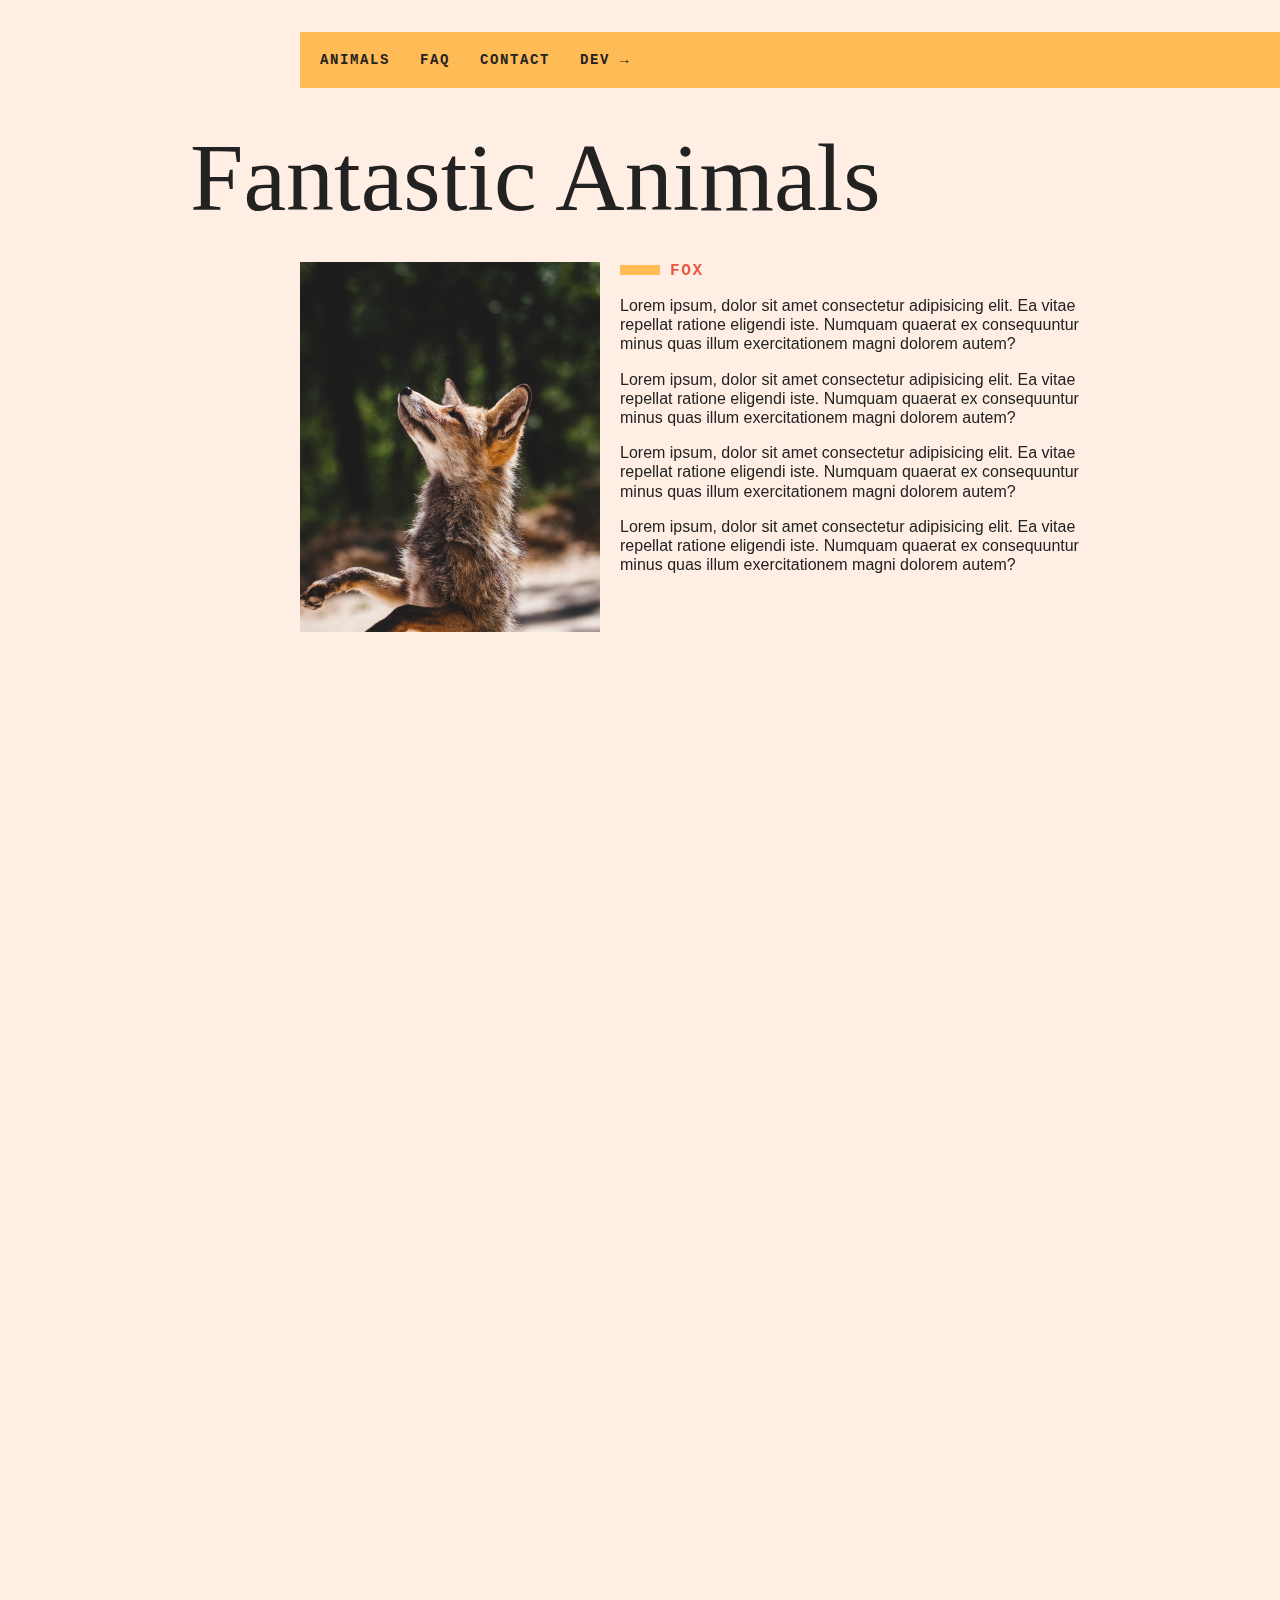
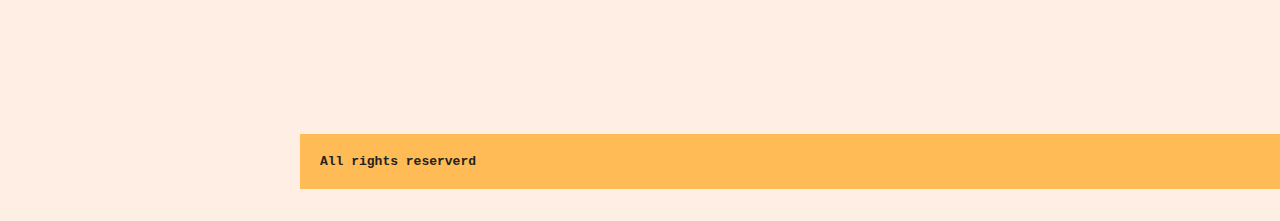
<file: dom-iniciantes/animaçao-scroll/index.html>
<!DOCTYPE html>
<html lang="en">
  <head>
    <meta charset="UTF-8" />
    <meta name="viewport" content="width=device-width, initial-scale=1.0" />
    <title>Document</title>
    <link rel="stylesheet" href="css/style.css" />
    <script>
      document.documentElement.className += " js";
    </script>
  </head>
  <body>
    <nav class="menu js-menu">
      <ul>
        <li><a href="#animals">Animals</a></li>
        <li><a href="#faq">FAQ</a></li>
        <li><a href="#contact">Contact</a></li>
        <li><a href="https://github.com/matheus-carvalho-dev">Dev →</a></li>
      </ul>
    </nav>
    <section class="gridSection animals js-scroll" id="animals">
      <h1 class="title">Fantastic Animals</h1>
      <ul class="animalsList js-tabMenu">
        <li>
          <img src="img/imagem1.jpg" />
        </li>
        <li>
          <img src="img/imagem2.jpg" />
        </li>
        <li>
          <img src="img/imagem3.jpg" />
        </li>
        <li>
          <img src="img/imagem4.jpg" />
        </li>
        <li>
          <img src="img/imagem5.jpg" />
        </li>
        <li>
          <img src="img/imagem6.jpg" />
        </li>
      </ul>
      <div class="animalsDescription js-tabContent">
        <section>
          <h2>Fox</h2>
          <p>
            Lorem ipsum, dolor sit amet consectetur adipisicing elit. Ea vitae
            repellat ratione eligendi iste. Numquam quaerat ex consequuntur
            minus quas illum exercitationem magni dolorem autem?
          </p>
          <p>
            Lorem ipsum, dolor sit amet consectetur adipisicing elit. Ea vitae
            repellat ratione eligendi iste. Numquam quaerat ex consequuntur
            minus quas illum exercitationem magni dolorem autem?
          </p>
          <p>
            Lorem ipsum, dolor sit amet consectetur adipisicing elit. Ea vitae
            repellat ratione eligendi iste. Numquam quaerat ex consequuntur
            minus quas illum exercitationem magni dolorem autem?
          </p>
          <p>
            Lorem ipsum, dolor sit amet consectetur adipisicing elit. Ea vitae
            repellat ratione eligendi iste. Numquam quaerat ex consequuntur
            minus quas illum exercitationem magni dolorem autem?
          </p>
        </section>
        <section>
          <h2>Squirrel</h2>
          <p>
            Lorem ipsum, dolor sit amet consectetur adipisicing elit. Ea vitae
            repellat ratione eligendi iste. Numquam quaerat ex consequuntur
            minus quas illum exercitationem magni dolorem autem?
          </p>
          <p>
            Lorem ipsum, dolor sit amet consectetur adipisicing elit. Ea vitae
            repellat ratione eligendi iste. Numquam quaerat ex consequuntur
            minus quas illum exercitationem magni dolorem autem?
          </p>
          <p>
            Lorem ipsum, dolor sit amet consectetur adipisicing elit. Ea vitae
            repellat ratione eligendi iste. Numquam quaerat ex consequuntur
            minus quas illum exercitationem magni dolorem autem?
          </p>
          <p>
            Lorem ipsum, dolor sit amet consectetur adipisicing elit. Ea vitae
            repellat ratione eligendi iste. Numquam quaerat ex consequuntur
            minus quas illum exercitationem magni dolorem autem?
          </p>
        </section>
        <section>
          <h2>Bear</h2>
          <p>
            Lorem ipsum, dolor sit amet consectetur adipisicing elit. Ea vitae
            repellat ratione eligendi iste. Numquam quaerat ex consequuntur
            minus quas illum exercitationem magni dolorem autem?
          </p>
          <p>
            Lorem ipsum, dolor sit amet consectetur adipisicing elit. Ea vitae
            repellat ratione eligendi iste. Numquam quaerat ex consequuntur
            minus quas illum exercitationem magni dolorem autem?
          </p>
          <p>
            Lorem ipsum, dolor sit amet consectetur adipisicing elit. Ea vitae
            repellat ratione eligendi iste. Numquam quaerat ex consequuntur
            minus quas illum exercitationem magni dolorem autem?
          </p>
          <p>
            Lorem ipsum, dolor sit amet consectetur adipisicing elit. Ea vitae
            repellat ratione eligendi iste. Numquam quaerat ex consequuntur
            minus quas illum exercitationem magni dolorem autem?
          </p>
        </section>
        <section>
          <h2>Wolf</h2>
          <p>
            Lorem ipsum, dolor sit amet consectetur adipisicing elit. Ea vitae
            repellat ratione eligendi iste. Numquam quaerat ex consequuntur
            minus quas illum exercitationem magni dolorem autem?
          </p>
          <p>
            Lorem ipsum, dolor sit amet consectetur adipisicing elit. Ea vitae
            repellat ratione eligendi iste. Numquam quaerat ex consequuntur
            minus quas illum exercitationem magni dolorem autem?
          </p>
          <p>
            Lorem ipsum, dolor sit amet consectetur adipisicing elit. Ea vitae
            repellat ratione eligendi iste. Numquam quaerat ex consequuntur
            minus quas illum exercitationem magni dolorem autem?
          </p>
          <p>
            Lorem ipsum, dolor sit amet consectetur adipisicing elit. Ea vitae
            repellat ratione eligendi iste. Numquam quaerat ex consequuntur
            minus quas illum exercitationem magni dolorem autem?
          </p>
        </section>
        <section>
          <h2>Monkey</h2>
          <p>
            Lorem ipsum, dolor sit amet consectetur adipisicing elit. Ea vitae
            repellat ratione eligendi iste. Numquam quaerat ex consequuntur
            minus quas illum exercitationem magni dolorem autem?
          </p>
          <p>
            Lorem ipsum, dolor sit amet consectetur adipisicing elit. Ea vitae
            repellat ratione eligendi iste. Numquam quaerat ex consequuntur
            minus quas illum exercitationem magni dolorem autem?
          </p>
          <p>
            Lorem ipsum, dolor sit amet consectetur adipisicing elit. Ea vitae
            repellat ratione eligendi iste. Numquam quaerat ex consequuntur
            minus quas illum exercitationem magni dolorem autem?
          </p>
          <p>
            Lorem ipsum, dolor sit amet consectetur adipisicing elit. Ea vitae
            repellat ratione eligendi iste. Numquam quaerat ex consequuntur
            minus quas illum exercitationem magni dolorem autem?
          </p>
        </section>
        <section>
          <h2>lion</h2>
          <p>
            Lorem ipsum, dolor sit amet consectetur adipisicing elit. Ea vitae
            repellat ratione eligendi iste. Numquam quaerat ex consequuntur
            minus quas illum exercitationem magni dolorem autem?
          </p>
          <p>
            Lorem ipsum, dolor sit amet consectetur adipisicing elit. Ea vitae
            repellat ratione eligendi iste. Numquam quaerat ex consequuntur
            minus quas illum exercitationem magni dolorem autem?
          </p>
          <p>
            Lorem ipsum, dolor sit amet consectetur adipisicing elit. Ea vitae
            repellat ratione eligendi iste. Numquam quaerat ex consequuntur
            minus quas illum exercitationem magni dolorem autem?
          </p>
          <p>
            Lorem ipsum, dolor sit amet consectetur adipisicing elit. Ea vitae
            repellat ratione eligendi iste. Numquam quaerat ex consequuntur
            minus quas illum exercitationem magni dolorem autem?
          </p>
        </section>
      </div>
    </section>
    <section class="gridSection faq js-accordion js-scroll" id="faq">
      <h1 class="title">FAQ</h1>
      <dl class="faqlist">
        <dt>Lorem ipsum dolor sit amet.</dt>
        <dd>
          Lorem ipsum dolor sit amet consectetur, adipisicing elit. Eum maxime
          fuga unde, dolore quam dolor non nisi quis odit aperiam labore quo,
          officiis illo quas.
        </dd>
        <dt>Lorem ipsum dolor sit amet.</dt>
        <dd>
          Lorem ipsum dolor sit amet consectetur, adipisicing elit. Eum maxime
          fuga unde, dolore quam dolor non nisi quis odit aperiam labore quo,
          officiis illo quas.
        </dd>
        <dt>Lorem ipsum dolor sit amet.</dt>
        <dd>
          Lorem ipsum dolor sit amet consectetur, adipisicing elit. Eum maxime
          fuga unde, dolore quam dolor non nisi quis odit aperiam labore quo,
          officiis illo quas.
        </dd>
        <dt>Lorem ipsum dolor sit amet.</dt>
        <dd>
          Lorem ipsum dolor sit amet consectetur, adipisicing elit. Eum maxime
          fuga unde, dolore quam dolor non nisi quis odit aperiam labore quo,
          officiis illo quas.
        </dd>
      </dl>
    </section>

    <section class="gridSection contact js-scroll" id="contact">
      <h1 class="title">Contact</h1>
      <div class="map">
        <img src="img/mapa.png" />
      </div>
      <ul class="data">
        <li>matheusc0326@gmail.com</li>
        <li>+55 (85) 9 9999-9999</li>
        <li>Rua do conde nº</li>
        <li>Fortaleza - CE</li>
      </ul>
    </section>

    <footer class="copy">
      <p>All rights reserverd</p>
    </footer>

    <script src="script.js"></script>
  </body>
</html>
</file>
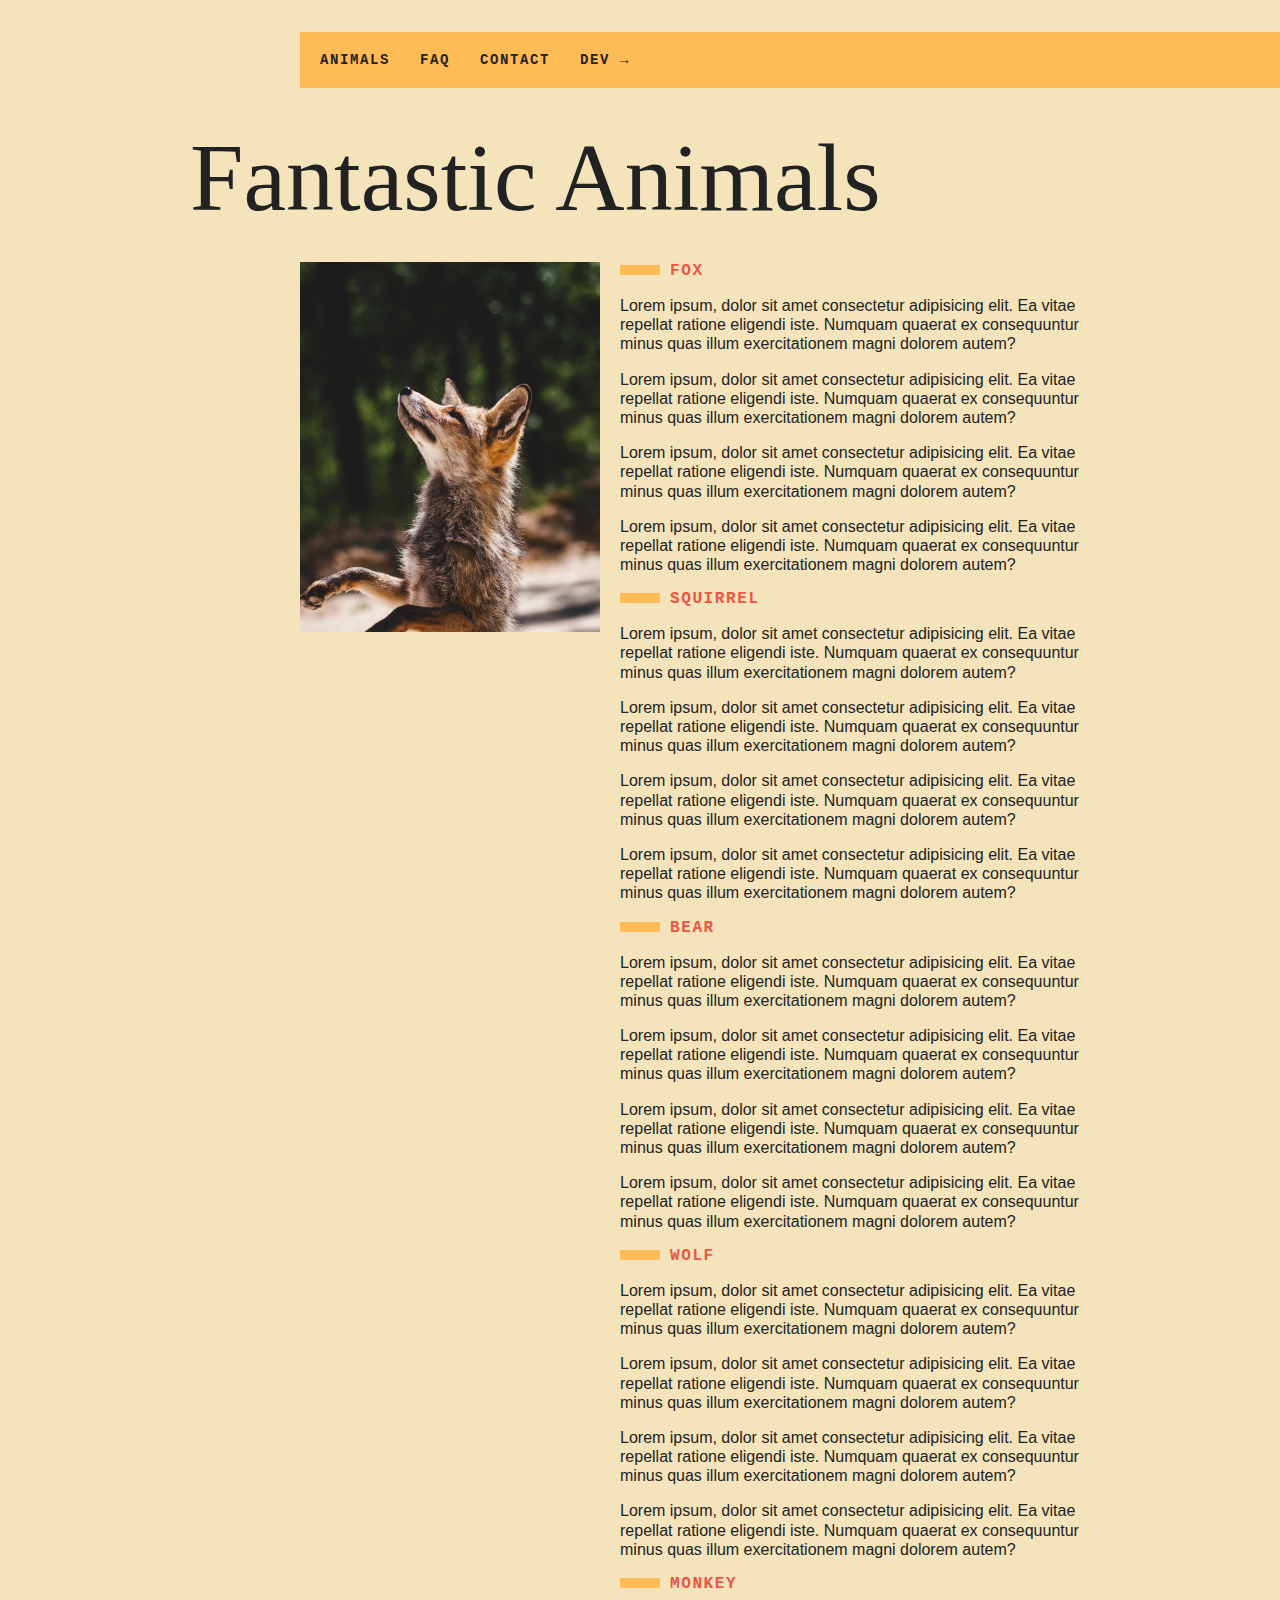
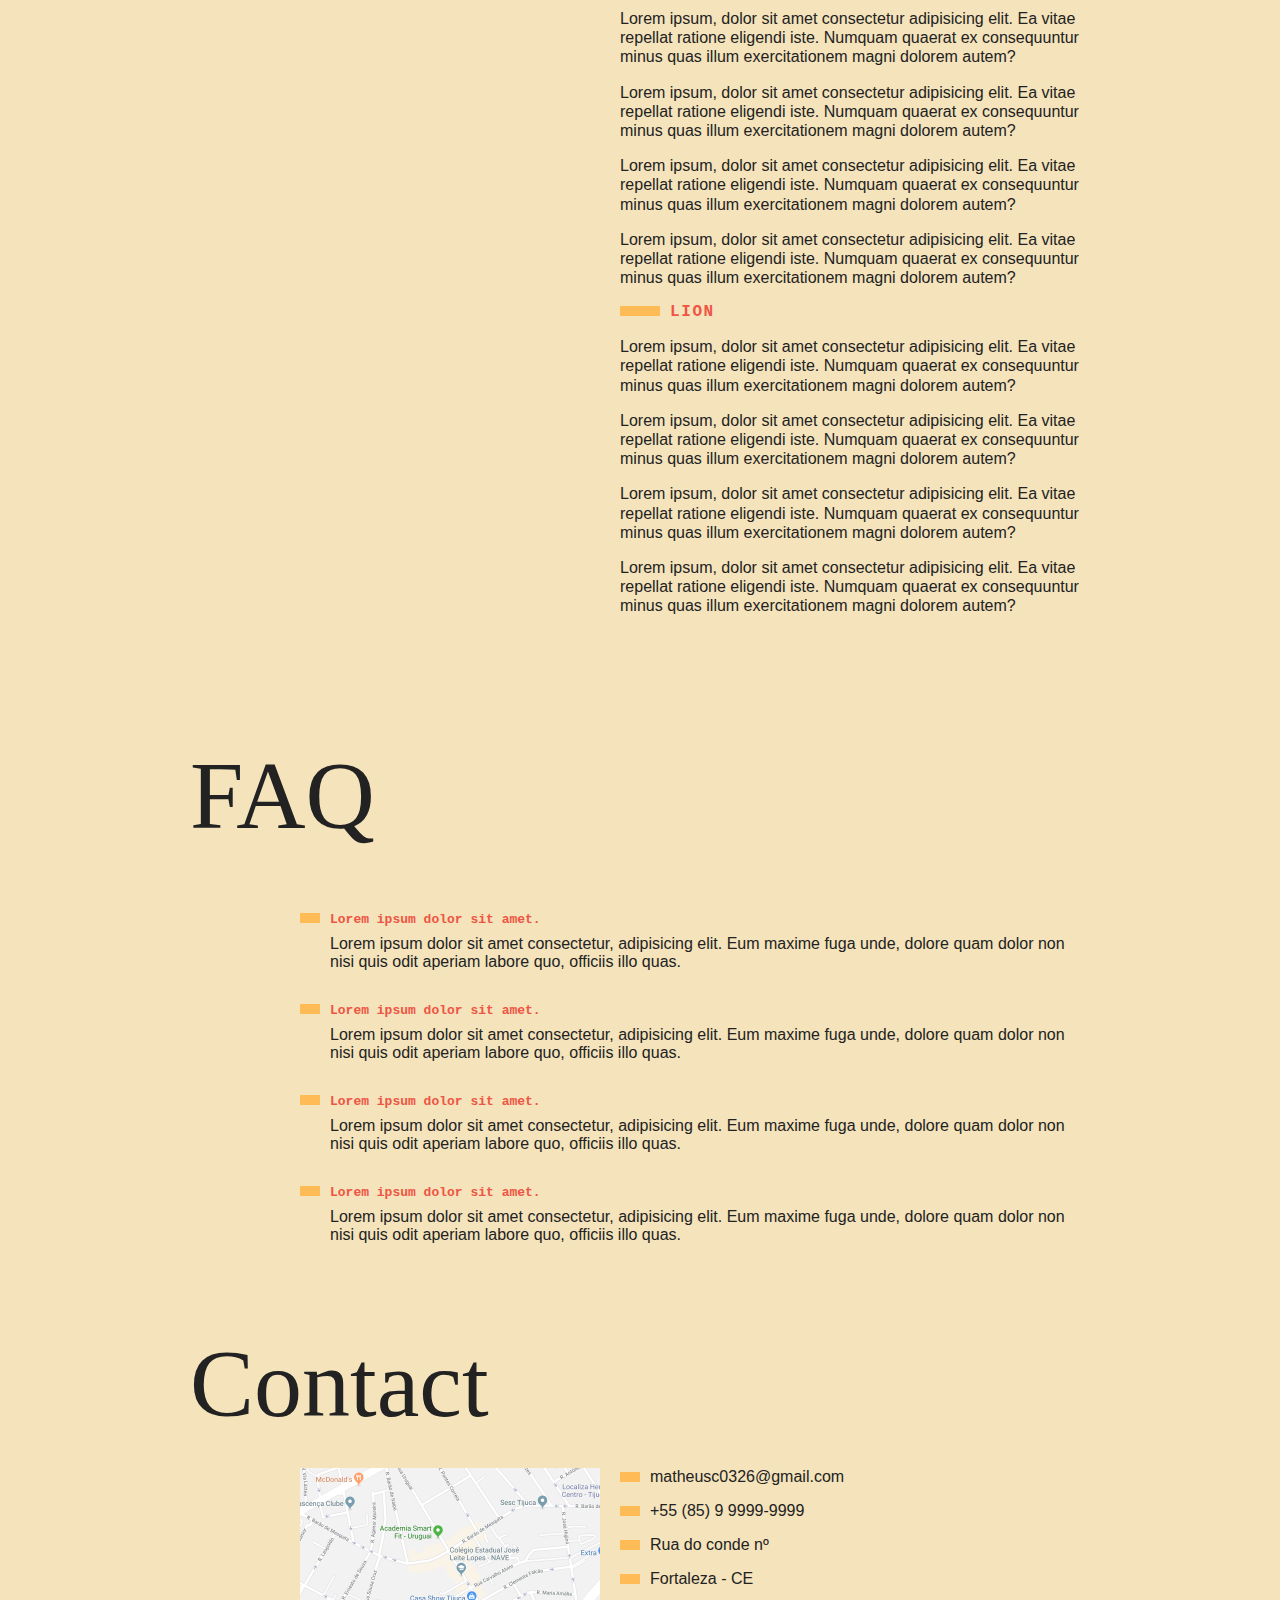
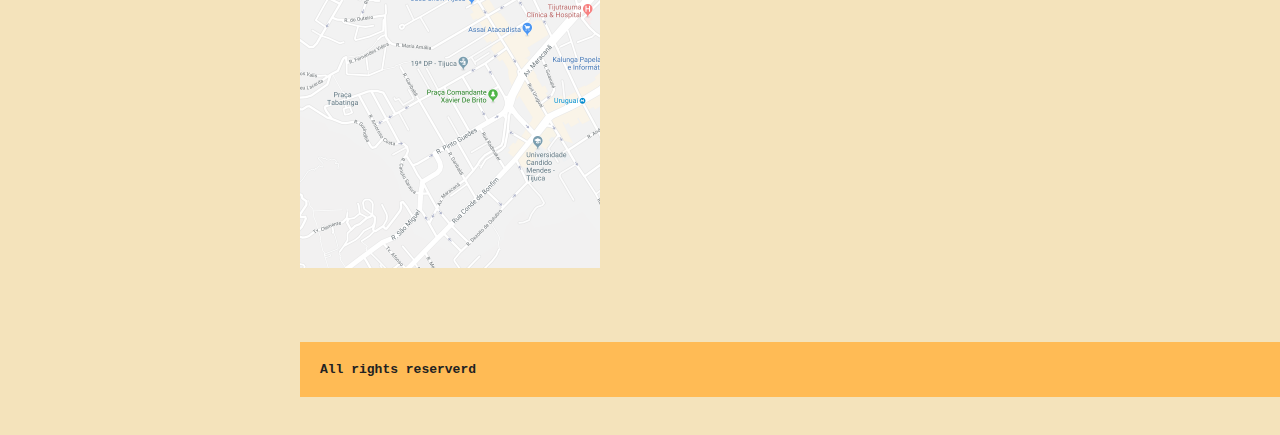
<file: dom-iniciantes/classes-atributos/index.html>
<!DOCTYPE html>
<html lang="en">
  <head>
    <meta charset="UTF-8" />
    <meta name="viewport" content="width=device-width, initial-scale=1.0" />
    <title>Document</title>
    <link rel="stylesheet" href="css/style.css" />
  </head>
  <body>
    <nav class="menu">
      <ul>
        <li><a href="#animals">Animals</a></li>
        <li><a href="#faq">FAQ</a></li>
        <li><a href="#contact">Contact</a></li>
        <li><a href="https://github.com/matheus-carvalho-dev">Dev →</a></li>
      </ul>
    </nav>
    <section class="gridSection animals" id="animals">
      <h1 class="title">Fantastic Animals</h1>
      <ul class="animalsList">
        <li>
          <img src="img/imagem1.jpg" />
        </li>
        <li>
          <img src="img/imagem2.jpg" />
        </li>
        <li>
          <img src="img/imagem3.jpg" />
        </li>
        <li>
          <img src="img/imagem4.jpg" />
        </li>
        <li>
          <img src="img/imagem5.jpg" />
        </li>
        <li>
          <img src="img/imagem6.jpg" />
        </li>
      </ul>
      <div class="animalsDescription">
        <section>
          <h2>Fox</h2>
          <p>
            Lorem ipsum, dolor sit amet consectetur adipisicing elit. Ea vitae
            repellat ratione eligendi iste. Numquam quaerat ex consequuntur
            minus quas illum exercitationem magni dolorem autem?
          </p>
          <p>
            Lorem ipsum, dolor sit amet consectetur adipisicing elit. Ea vitae
            repellat ratione eligendi iste. Numquam quaerat ex consequuntur
            minus quas illum exercitationem magni dolorem autem?
          </p>
          <p>
            Lorem ipsum, dolor sit amet consectetur adipisicing elit. Ea vitae
            repellat ratione eligendi iste. Numquam quaerat ex consequuntur
            minus quas illum exercitationem magni dolorem autem?
          </p>
          <p>
            Lorem ipsum, dolor sit amet consectetur adipisicing elit. Ea vitae
            repellat ratione eligendi iste. Numquam quaerat ex consequuntur
            minus quas illum exercitationem magni dolorem autem?
          </p>

          <h2>Squirrel</h2>
          <p>
            Lorem ipsum, dolor sit amet consectetur adipisicing elit. Ea vitae
            repellat ratione eligendi iste. Numquam quaerat ex consequuntur
            minus quas illum exercitationem magni dolorem autem?
          </p>
          <p>
            Lorem ipsum, dolor sit amet consectetur adipisicing elit. Ea vitae
            repellat ratione eligendi iste. Numquam quaerat ex consequuntur
            minus quas illum exercitationem magni dolorem autem?
          </p>
          <p>
            Lorem ipsum, dolor sit amet consectetur adipisicing elit. Ea vitae
            repellat ratione eligendi iste. Numquam quaerat ex consequuntur
            minus quas illum exercitationem magni dolorem autem?
          </p>
          <p>
            Lorem ipsum, dolor sit amet consectetur adipisicing elit. Ea vitae
            repellat ratione eligendi iste. Numquam quaerat ex consequuntur
            minus quas illum exercitationem magni dolorem autem?
          </p>

          <h2>Bear</h2>
          <p>
            Lorem ipsum, dolor sit amet consectetur adipisicing elit. Ea vitae
            repellat ratione eligendi iste. Numquam quaerat ex consequuntur
            minus quas illum exercitationem magni dolorem autem?
          </p>
          <p>
            Lorem ipsum, dolor sit amet consectetur adipisicing elit. Ea vitae
            repellat ratione eligendi iste. Numquam quaerat ex consequuntur
            minus quas illum exercitationem magni dolorem autem?
          </p>
          <p>
            Lorem ipsum, dolor sit amet consectetur adipisicing elit. Ea vitae
            repellat ratione eligendi iste. Numquam quaerat ex consequuntur
            minus quas illum exercitationem magni dolorem autem?
          </p>
          <p>
            Lorem ipsum, dolor sit amet consectetur adipisicing elit. Ea vitae
            repellat ratione eligendi iste. Numquam quaerat ex consequuntur
            minus quas illum exercitationem magni dolorem autem?
          </p>

          <h2>Wolf</h2>
          <p>
            Lorem ipsum, dolor sit amet consectetur adipisicing elit. Ea vitae
            repellat ratione eligendi iste. Numquam quaerat ex consequuntur
            minus quas illum exercitationem magni dolorem autem?
          </p>
          <p>
            Lorem ipsum, dolor sit amet consectetur adipisicing elit. Ea vitae
            repellat ratione eligendi iste. Numquam quaerat ex consequuntur
            minus quas illum exercitationem magni dolorem autem?
          </p>
          <p>
            Lorem ipsum, dolor sit amet consectetur adipisicing elit. Ea vitae
            repellat ratione eligendi iste. Numquam quaerat ex consequuntur
            minus quas illum exercitationem magni dolorem autem?
          </p>
          <p>
            Lorem ipsum, dolor sit amet consectetur adipisicing elit. Ea vitae
            repellat ratione eligendi iste. Numquam quaerat ex consequuntur
            minus quas illum exercitationem magni dolorem autem?
          </p>

          <h2>Monkey</h2>
          <p>
            Lorem ipsum, dolor sit amet consectetur adipisicing elit. Ea vitae
            repellat ratione eligendi iste. Numquam quaerat ex consequuntur
            minus quas illum exercitationem magni dolorem autem?
          </p>
          <p>
            Lorem ipsum, dolor sit amet consectetur adipisicing elit. Ea vitae
            repellat ratione eligendi iste. Numquam quaerat ex consequuntur
            minus quas illum exercitationem magni dolorem autem?
          </p>
          <p>
            Lorem ipsum, dolor sit amet consectetur adipisicing elit. Ea vitae
            repellat ratione eligendi iste. Numquam quaerat ex consequuntur
            minus quas illum exercitationem magni dolorem autem?
          </p>
          <p>
            Lorem ipsum, dolor sit amet consectetur adipisicing elit. Ea vitae
            repellat ratione eligendi iste. Numquam quaerat ex consequuntur
            minus quas illum exercitationem magni dolorem autem?
          </p>

          <h2>lion</h2>
          <p>
            Lorem ipsum, dolor sit amet consectetur adipisicing elit. Ea vitae
            repellat ratione eligendi iste. Numquam quaerat ex consequuntur
            minus quas illum exercitationem magni dolorem autem?
          </p>
          <p>
            Lorem ipsum, dolor sit amet consectetur adipisicing elit. Ea vitae
            repellat ratione eligendi iste. Numquam quaerat ex consequuntur
            minus quas illum exercitationem magni dolorem autem?
          </p>
          <p>
            Lorem ipsum, dolor sit amet consectetur adipisicing elit. Ea vitae
            repellat ratione eligendi iste. Numquam quaerat ex consequuntur
            minus quas illum exercitationem magni dolorem autem?
          </p>
          <p>
            Lorem ipsum, dolor sit amet consectetur adipisicing elit. Ea vitae
            repellat ratione eligendi iste. Numquam quaerat ex consequuntur
            minus quas illum exercitationem magni dolorem autem?
          </p>
        </section>
      </div>
    </section>
    <section class="gridSection faq" id="faq">
      <h1 class="title">FAQ</h1>
      <dl class="faqlist">
        <dt>Lorem ipsum dolor sit amet.</dt>
        <dd>
          Lorem ipsum dolor sit amet consectetur, adipisicing elit. Eum maxime
          fuga unde, dolore quam dolor non nisi quis odit aperiam labore quo,
          officiis illo quas.
        </dd>
        <dt>Lorem ipsum dolor sit amet.</dt>
        <dd>
          Lorem ipsum dolor sit amet consectetur, adipisicing elit. Eum maxime
          fuga unde, dolore quam dolor non nisi quis odit aperiam labore quo,
          officiis illo quas.
        </dd>
        <dt>Lorem ipsum dolor sit amet.</dt>
        <dd>
          Lorem ipsum dolor sit amet consectetur, adipisicing elit. Eum maxime
          fuga unde, dolore quam dolor non nisi quis odit aperiam labore quo,
          officiis illo quas.
        </dd>
        <dt>Lorem ipsum dolor sit amet.</dt>
        <dd>
          Lorem ipsum dolor sit amet consectetur, adipisicing elit. Eum maxime
          fuga unde, dolore quam dolor non nisi quis odit aperiam labore quo,
          officiis illo quas.
        </dd>
      </dl>
    </section>

    <section class="gridSection contact" id="contact">
      <h1 class="title">Contact</h1>
      <div class="map">
        <img src="img/mapa.png" />
      </div>
      <ul class="data">
        <li>matheusc0326@gmail.com</li>
        <li>+55 (85) 9 9999-9999</li>
        <li>Rua do conde nº</li>
        <li>Fortaleza - CE</li>
      </ul>
    </section>

    <footer class="copy">
      <p>All rights reserverd</p>
    </footer>

    <script src="script.js"></script>
  </body>
</html>
</file>
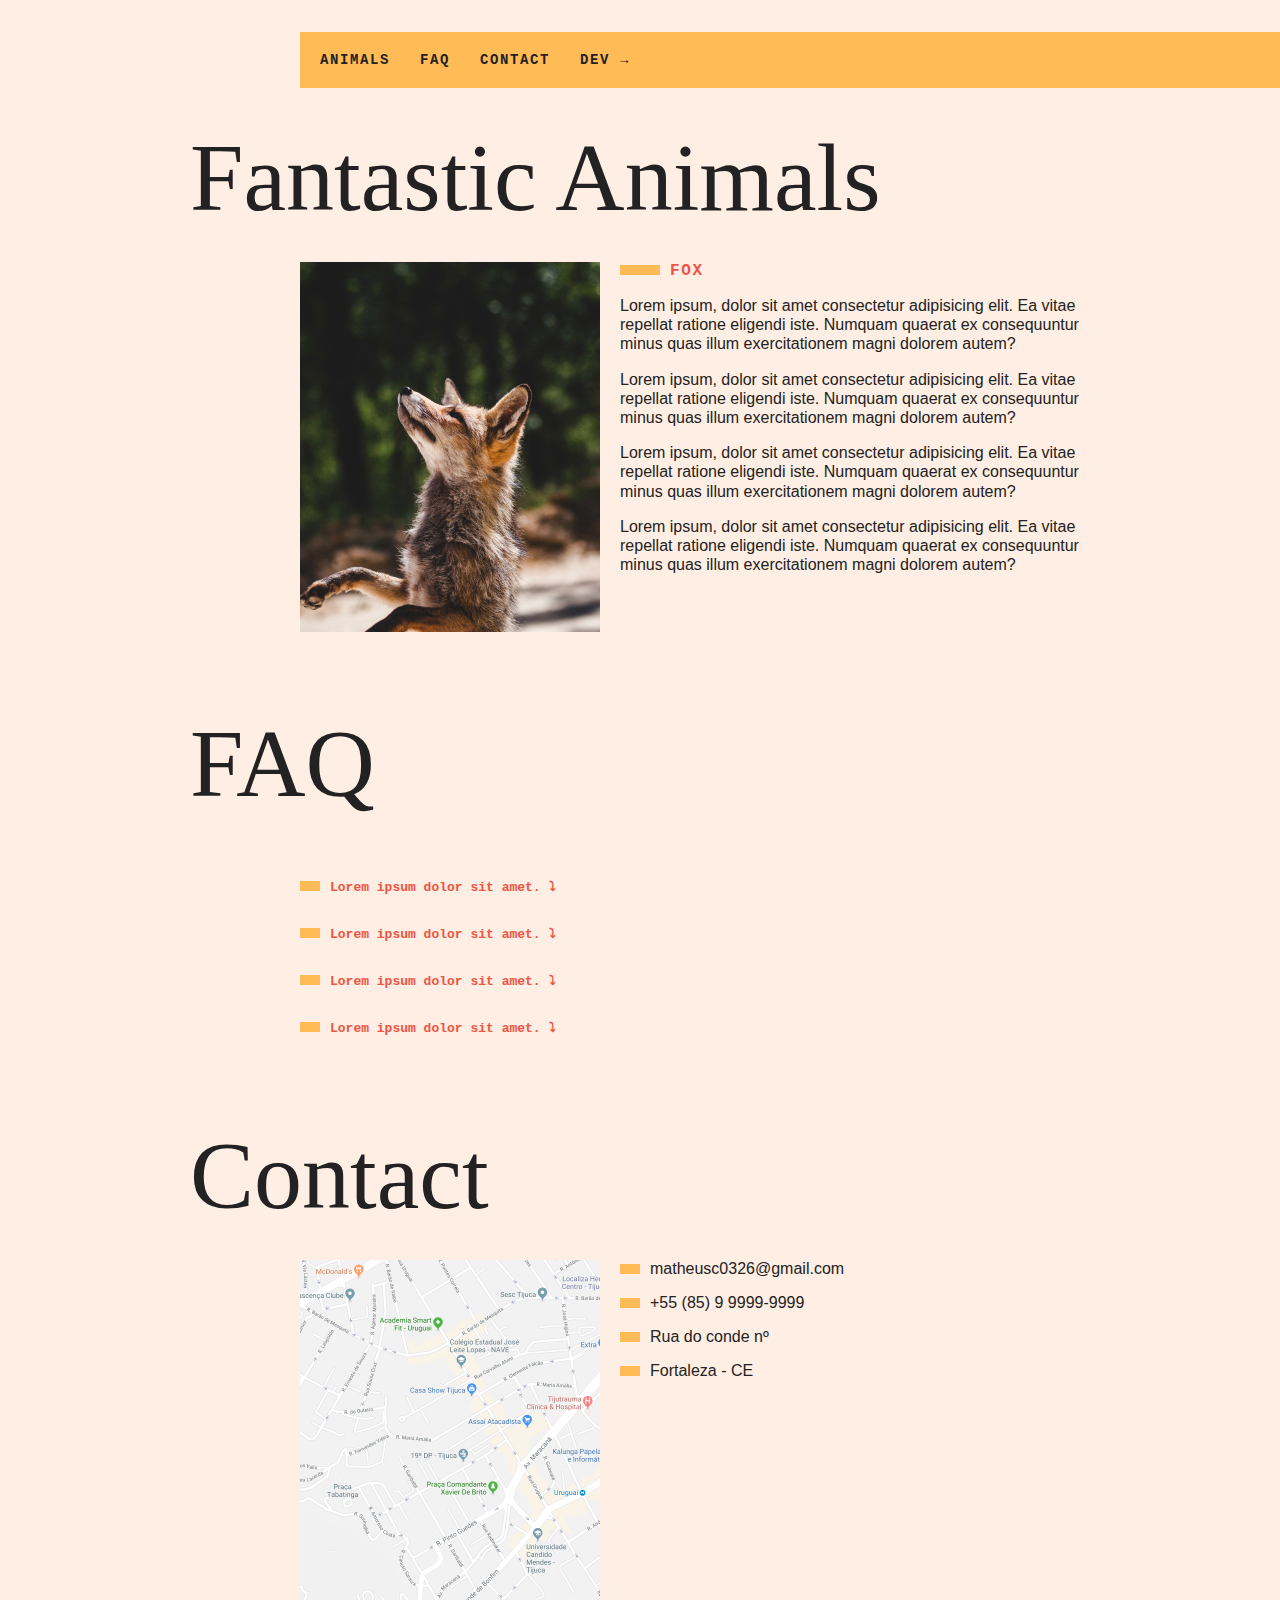
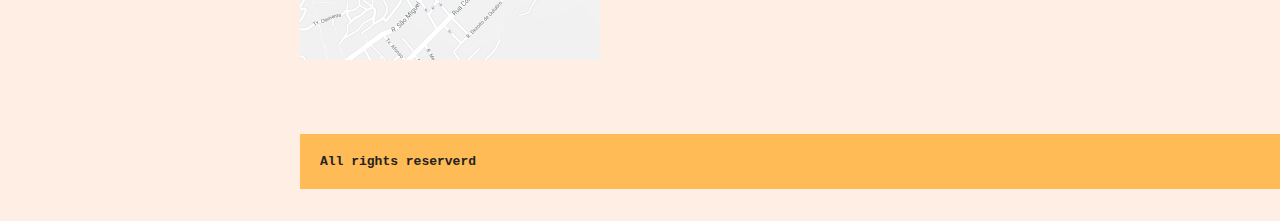
<file: dom-iniciantes/navigation-tabs/index.html>
<!DOCTYPE html>
<html lang="en">
  <head>
    <meta charset="UTF-8" />
    <meta name="viewport" content="width=device-width, initial-scale=1.0" />
    <title>Document</title>
    <link rel="stylesheet" href="css/style.css" />
    <script>
      document.documentElement.className += " js";
    </script>
  </head>
  <body>
    <nav class="menu">
      <ul>
        <li><a href="#animals">Animals</a></li>
        <li><a href="#faq">FAQ</a></li>
        <li><a href="#contact">Contact</a></li>
        <li><a href="https://github.com/matheus-carvalho-dev">Dev →</a></li>
      </ul>
    </nav>
    <section class="gridSection animals" id="animals">
      <h1 class="title">Fantastic Animals</h1>
      <ul class="animalsList js-tabMenu">
        <li>
          <img src="img/imagem1.jpg" />
        </li>
        <li>
          <img src="img/imagem2.jpg" />
        </li>
        <li>
          <img src="img/imagem3.jpg" />
        </li>
        <li>
          <img src="img/imagem4.jpg" />
        </li>
        <li>
          <img src="img/imagem5.jpg" />
        </li>
        <li>
          <img src="img/imagem6.jpg" />
        </li>
      </ul>
      <div class="animalsDescription js-tabContent">
        <section>
          <h2>Fox</h2>
          <p>
            Lorem ipsum, dolor sit amet consectetur adipisicing elit. Ea vitae
            repellat ratione eligendi iste. Numquam quaerat ex consequuntur
            minus quas illum exercitationem magni dolorem autem?
          </p>
          <p>
            Lorem ipsum, dolor sit amet consectetur adipisicing elit. Ea vitae
            repellat ratione eligendi iste. Numquam quaerat ex consequuntur
            minus quas illum exercitationem magni dolorem autem?
          </p>
          <p>
            Lorem ipsum, dolor sit amet consectetur adipisicing elit. Ea vitae
            repellat ratione eligendi iste. Numquam quaerat ex consequuntur
            minus quas illum exercitationem magni dolorem autem?
          </p>
          <p>
            Lorem ipsum, dolor sit amet consectetur adipisicing elit. Ea vitae
            repellat ratione eligendi iste. Numquam quaerat ex consequuntur
            minus quas illum exercitationem magni dolorem autem?
          </p>
        </section>
        <section>
          <h2>Squirrel</h2>
          <p>
            Lorem ipsum, dolor sit amet consectetur adipisicing elit. Ea vitae
            repellat ratione eligendi iste. Numquam quaerat ex consequuntur
            minus quas illum exercitationem magni dolorem autem?
          </p>
          <p>
            Lorem ipsum, dolor sit amet consectetur adipisicing elit. Ea vitae
            repellat ratione eligendi iste. Numquam quaerat ex consequuntur
            minus quas illum exercitationem magni dolorem autem?
          </p>
          <p>
            Lorem ipsum, dolor sit amet consectetur adipisicing elit. Ea vitae
            repellat ratione eligendi iste. Numquam quaerat ex consequuntur
            minus quas illum exercitationem magni dolorem autem?
          </p>
          <p>
            Lorem ipsum, dolor sit amet consectetur adipisicing elit. Ea vitae
            repellat ratione eligendi iste. Numquam quaerat ex consequuntur
            minus quas illum exercitationem magni dolorem autem?
          </p>
        </section>
        <section>
          <h2>Bear</h2>
          <p>
            Lorem ipsum, dolor sit amet consectetur adipisicing elit. Ea vitae
            repellat ratione eligendi iste. Numquam quaerat ex consequuntur
            minus quas illum exercitationem magni dolorem autem?
          </p>
          <p>
            Lorem ipsum, dolor sit amet consectetur adipisicing elit. Ea vitae
            repellat ratione eligendi iste. Numquam quaerat ex consequuntur
            minus quas illum exercitationem magni dolorem autem?
          </p>
          <p>
            Lorem ipsum, dolor sit amet consectetur adipisicing elit. Ea vitae
            repellat ratione eligendi iste. Numquam quaerat ex consequuntur
            minus quas illum exercitationem magni dolorem autem?
          </p>
          <p>
            Lorem ipsum, dolor sit amet consectetur adipisicing elit. Ea vitae
            repellat ratione eligendi iste. Numquam quaerat ex consequuntur
            minus quas illum exercitationem magni dolorem autem?
          </p>
        </section>
        <section>
          <h2>Wolf</h2>
          <p>
            Lorem ipsum, dolor sit amet consectetur adipisicing elit. Ea vitae
            repellat ratione eligendi iste. Numquam quaerat ex consequuntur
            minus quas illum exercitationem magni dolorem autem?
          </p>
          <p>
            Lorem ipsum, dolor sit amet consectetur adipisicing elit. Ea vitae
            repellat ratione eligendi iste. Numquam quaerat ex consequuntur
            minus quas illum exercitationem magni dolorem autem?
          </p>
          <p>
            Lorem ipsum, dolor sit amet consectetur adipisicing elit. Ea vitae
            repellat ratione eligendi iste. Numquam quaerat ex consequuntur
            minus quas illum exercitationem magni dolorem autem?
          </p>
          <p>
            Lorem ipsum, dolor sit amet consectetur adipisicing elit. Ea vitae
            repellat ratione eligendi iste. Numquam quaerat ex consequuntur
            minus quas illum exercitationem magni dolorem autem?
          </p>
        </section>
        <section>
          <h2>Monkey</h2>
          <p>
            Lorem ipsum, dolor sit amet consectetur adipisicing elit. Ea vitae
            repellat ratione eligendi iste. Numquam quaerat ex consequuntur
            minus quas illum exercitationem magni dolorem autem?
          </p>
          <p>
            Lorem ipsum, dolor sit amet consectetur adipisicing elit. Ea vitae
            repellat ratione eligendi iste. Numquam quaerat ex consequuntur
            minus quas illum exercitationem magni dolorem autem?
          </p>
          <p>
            Lorem ipsum, dolor sit amet consectetur adipisicing elit. Ea vitae
            repellat ratione eligendi iste. Numquam quaerat ex consequuntur
            minus quas illum exercitationem magni dolorem autem?
          </p>
          <p>
            Lorem ipsum, dolor sit amet consectetur adipisicing elit. Ea vitae
            repellat ratione eligendi iste. Numquam quaerat ex consequuntur
            minus quas illum exercitationem magni dolorem autem?
          </p>
        </section>
        <section>
          <h2>lion</h2>
          <p>
            Lorem ipsum, dolor sit amet consectetur adipisicing elit. Ea vitae
            repellat ratione eligendi iste. Numquam quaerat ex consequuntur
            minus quas illum exercitationem magni dolorem autem?
          </p>
          <p>
            Lorem ipsum, dolor sit amet consectetur adipisicing elit. Ea vitae
            repellat ratione eligendi iste. Numquam quaerat ex consequuntur
            minus quas illum exercitationem magni dolorem autem?
          </p>
          <p>
            Lorem ipsum, dolor sit amet consectetur adipisicing elit. Ea vitae
            repellat ratione eligendi iste. Numquam quaerat ex consequuntur
            minus quas illum exercitationem magni dolorem autem?
          </p>
          <p>
            Lorem ipsum, dolor sit amet consectetur adipisicing elit. Ea vitae
            repellat ratione eligendi iste. Numquam quaerat ex consequuntur
            minus quas illum exercitationem magni dolorem autem?
          </p>
        </section>
      </div>
    </section>
    <section class="gridSection faq js-accordion" id="faq">
      <h1 class="title">FAQ</h1>
      <dl class="faqlist">
        <dt>Lorem ipsum dolor sit amet.</dt>
        <dd>
          Lorem ipsum dolor sit amet consectetur, adipisicing elit. Eum maxime
          fuga unde, dolore quam dolor non nisi quis odit aperiam labore quo,
          officiis illo quas.
        </dd>
        <dt>Lorem ipsum dolor sit amet.</dt>
        <dd>
          Lorem ipsum dolor sit amet consectetur, adipisicing elit. Eum maxime
          fuga unde, dolore quam dolor non nisi quis odit aperiam labore quo,
          officiis illo quas.
        </dd>
        <dt>Lorem ipsum dolor sit amet.</dt>
        <dd>
          Lorem ipsum dolor sit amet consectetur, adipisicing elit. Eum maxime
          fuga unde, dolore quam dolor non nisi quis odit aperiam labore quo,
          officiis illo quas.
        </dd>
        <dt>Lorem ipsum dolor sit amet.</dt>
        <dd>
          Lorem ipsum dolor sit amet consectetur, adipisicing elit. Eum maxime
          fuga unde, dolore quam dolor non nisi quis odit aperiam labore quo,
          officiis illo quas.
        </dd>
      </dl>
    </section>

    <section class="gridSection contact" id="contact">
      <h1 class="title">Contact</h1>
      <div class="map">
        <img src="img/mapa.png" />
      </div>
      <ul class="data">
        <li>matheusc0326@gmail.com</li>
        <li>+55 (85) 9 9999-9999</li>
        <li>Rua do conde nº</li>
        <li>Fortaleza - CE</li>
      </ul>
    </section>

    <footer class="copy">
      <p>All rights reserverd</p>
    </footer>

    <script src="script.js"></script>
  </body>
</html>
</file>
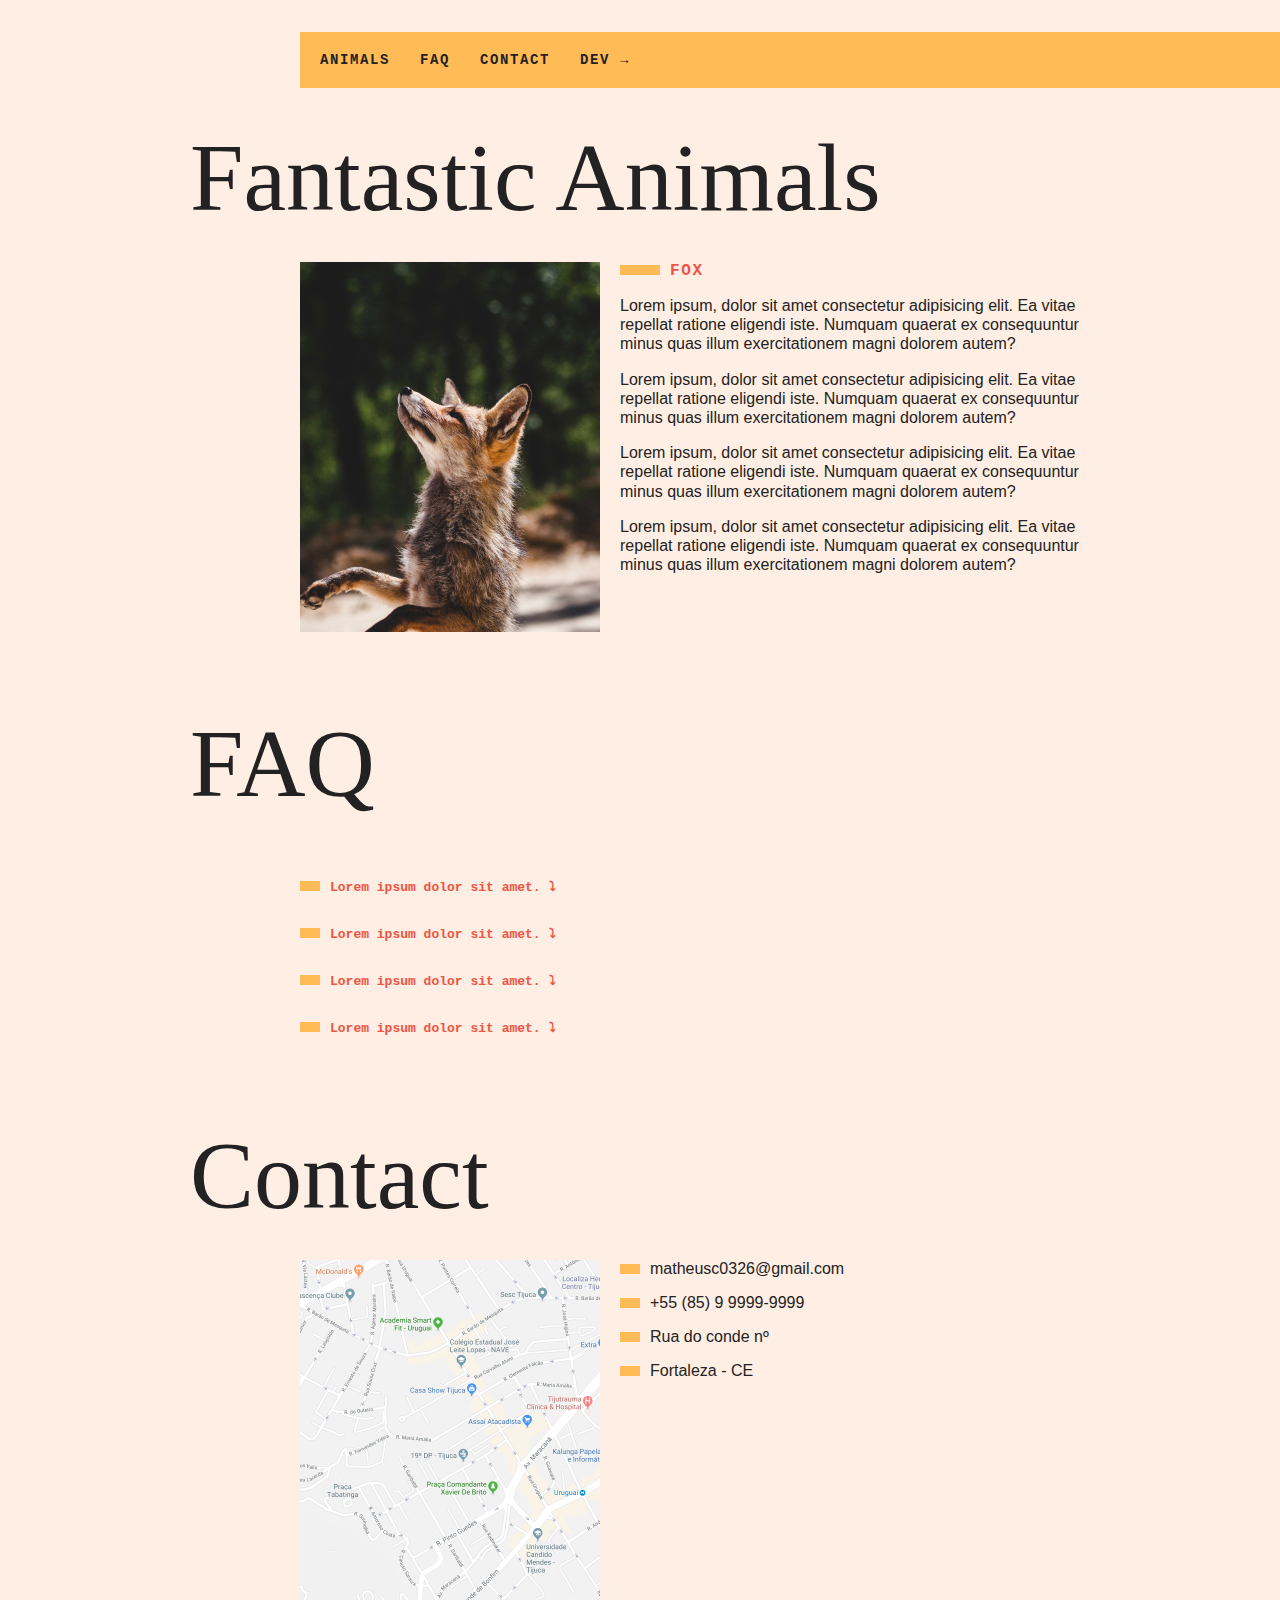
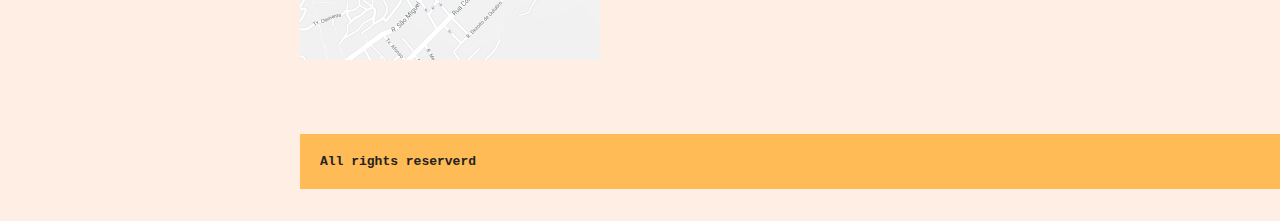
<file: dom-iniciantes/scroll-link-interno/index.html>
<!DOCTYPE html>
<html lang="en">
  <head>
    <meta charset="UTF-8" />
    <meta name="viewport" content="width=device-width, initial-scale=1.0" />
    <title>Document</title>
    <link rel="stylesheet" href="css/style.css" />
    <script>
      document.documentElement.className += " js";
    </script>
  </head>
  <body>
    <nav class="menu js-menu">
      <ul>
        <li><a href="#animals">Animals</a></li>
        <li><a href="#faq">FAQ</a></li>
        <li><a href="#contact">Contact</a></li>
        <li><a href="https://github.com/matheus-carvalho-dev">Dev →</a></li>
      </ul>
    </nav>
    <section class="gridSection animals" id="animals">
      <h1 class="title">Fantastic Animals</h1>
      <ul class="animalsList js-tabMenu">
        <li>
          <img src="img/imagem1.jpg" />
        </li>
        <li>
          <img src="img/imagem2.jpg" />
        </li>
        <li>
          <img src="img/imagem3.jpg" />
        </li>
        <li>
          <img src="img/imagem4.jpg" />
        </li>
        <li>
          <img src="img/imagem5.jpg" />
        </li>
        <li>
          <img src="img/imagem6.jpg" />
        </li>
      </ul>
      <div class="animalsDescription js-tabContent">
        <section>
          <h2>Fox</h2>
          <p>
            Lorem ipsum, dolor sit amet consectetur adipisicing elit. Ea vitae
            repellat ratione eligendi iste. Numquam quaerat ex consequuntur
            minus quas illum exercitationem magni dolorem autem?
          </p>
          <p>
            Lorem ipsum, dolor sit amet consectetur adipisicing elit. Ea vitae
            repellat ratione eligendi iste. Numquam quaerat ex consequuntur
            minus quas illum exercitationem magni dolorem autem?
          </p>
          <p>
            Lorem ipsum, dolor sit amet consectetur adipisicing elit. Ea vitae
            repellat ratione eligendi iste. Numquam quaerat ex consequuntur
            minus quas illum exercitationem magni dolorem autem?
          </p>
          <p>
            Lorem ipsum, dolor sit amet consectetur adipisicing elit. Ea vitae
            repellat ratione eligendi iste. Numquam quaerat ex consequuntur
            minus quas illum exercitationem magni dolorem autem?
          </p>
        </section>
        <section>
          <h2>Squirrel</h2>
          <p>
            Lorem ipsum, dolor sit amet consectetur adipisicing elit. Ea vitae
            repellat ratione eligendi iste. Numquam quaerat ex consequuntur
            minus quas illum exercitationem magni dolorem autem?
          </p>
          <p>
            Lorem ipsum, dolor sit amet consectetur adipisicing elit. Ea vitae
            repellat ratione eligendi iste. Numquam quaerat ex consequuntur
            minus quas illum exercitationem magni dolorem autem?
          </p>
          <p>
            Lorem ipsum, dolor sit amet consectetur adipisicing elit. Ea vitae
            repellat ratione eligendi iste. Numquam quaerat ex consequuntur
            minus quas illum exercitationem magni dolorem autem?
          </p>
          <p>
            Lorem ipsum, dolor sit amet consectetur adipisicing elit. Ea vitae
            repellat ratione eligendi iste. Numquam quaerat ex consequuntur
            minus quas illum exercitationem magni dolorem autem?
          </p>
        </section>
        <section>
          <h2>Bear</h2>
          <p>
            Lorem ipsum, dolor sit amet consectetur adipisicing elit. Ea vitae
            repellat ratione eligendi iste. Numquam quaerat ex consequuntur
            minus quas illum exercitationem magni dolorem autem?
          </p>
          <p>
            Lorem ipsum, dolor sit amet consectetur adipisicing elit. Ea vitae
            repellat ratione eligendi iste. Numquam quaerat ex consequuntur
            minus quas illum exercitationem magni dolorem autem?
          </p>
          <p>
            Lorem ipsum, dolor sit amet consectetur adipisicing elit. Ea vitae
            repellat ratione eligendi iste. Numquam quaerat ex consequuntur
            minus quas illum exercitationem magni dolorem autem?
          </p>
          <p>
            Lorem ipsum, dolor sit amet consectetur adipisicing elit. Ea vitae
            repellat ratione eligendi iste. Numquam quaerat ex consequuntur
            minus quas illum exercitationem magni dolorem autem?
          </p>
        </section>
        <section>
          <h2>Wolf</h2>
          <p>
            Lorem ipsum, dolor sit amet consectetur adipisicing elit. Ea vitae
            repellat ratione eligendi iste. Numquam quaerat ex consequuntur
            minus quas illum exercitationem magni dolorem autem?
          </p>
          <p>
            Lorem ipsum, dolor sit amet consectetur adipisicing elit. Ea vitae
            repellat ratione eligendi iste. Numquam quaerat ex consequuntur
            minus quas illum exercitationem magni dolorem autem?
          </p>
          <p>
            Lorem ipsum, dolor sit amet consectetur adipisicing elit. Ea vitae
            repellat ratione eligendi iste. Numquam quaerat ex consequuntur
            minus quas illum exercitationem magni dolorem autem?
          </p>
          <p>
            Lorem ipsum, dolor sit amet consectetur adipisicing elit. Ea vitae
            repellat ratione eligendi iste. Numquam quaerat ex consequuntur
            minus quas illum exercitationem magni dolorem autem?
          </p>
        </section>
        <section>
          <h2>Monkey</h2>
          <p>
            Lorem ipsum, dolor sit amet consectetur adipisicing elit. Ea vitae
            repellat ratione eligendi iste. Numquam quaerat ex consequuntur
            minus quas illum exercitationem magni dolorem autem?
          </p>
          <p>
            Lorem ipsum, dolor sit amet consectetur adipisicing elit. Ea vitae
            repellat ratione eligendi iste. Numquam quaerat ex consequuntur
            minus quas illum exercitationem magni dolorem autem?
          </p>
          <p>
            Lorem ipsum, dolor sit amet consectetur adipisicing elit. Ea vitae
            repellat ratione eligendi iste. Numquam quaerat ex consequuntur
            minus quas illum exercitationem magni dolorem autem?
          </p>
          <p>
            Lorem ipsum, dolor sit amet consectetur adipisicing elit. Ea vitae
            repellat ratione eligendi iste. Numquam quaerat ex consequuntur
            minus quas illum exercitationem magni dolorem autem?
          </p>
        </section>
        <section>
          <h2>lion</h2>
          <p>
            Lorem ipsum, dolor sit amet consectetur adipisicing elit. Ea vitae
            repellat ratione eligendi iste. Numquam quaerat ex consequuntur
            minus quas illum exercitationem magni dolorem autem?
          </p>
          <p>
            Lorem ipsum, dolor sit amet consectetur adipisicing elit. Ea vitae
            repellat ratione eligendi iste. Numquam quaerat ex consequuntur
            minus quas illum exercitationem magni dolorem autem?
          </p>
          <p>
            Lorem ipsum, dolor sit amet consectetur adipisicing elit. Ea vitae
            repellat ratione eligendi iste. Numquam quaerat ex consequuntur
            minus quas illum exercitationem magni dolorem autem?
          </p>
          <p>
            Lorem ipsum, dolor sit amet consectetur adipisicing elit. Ea vitae
            repellat ratione eligendi iste. Numquam quaerat ex consequuntur
            minus quas illum exercitationem magni dolorem autem?
          </p>
        </section>
      </div>
    </section>
    <section class="gridSection faq js-accordion" id="faq">
      <h1 class="title">FAQ</h1>
      <dl class="faqlist">
        <dt>Lorem ipsum dolor sit amet.</dt>
        <dd>
          Lorem ipsum dolor sit amet consectetur, adipisicing elit. Eum maxime
          fuga unde, dolore quam dolor non nisi quis odit aperiam labore quo,
          officiis illo quas.
        </dd>
        <dt>Lorem ipsum dolor sit amet.</dt>
        <dd>
          Lorem ipsum dolor sit amet consectetur, adipisicing elit. Eum maxime
          fuga unde, dolore quam dolor non nisi quis odit aperiam labore quo,
          officiis illo quas.
        </dd>
        <dt>Lorem ipsum dolor sit amet.</dt>
        <dd>
          Lorem ipsum dolor sit amet consectetur, adipisicing elit. Eum maxime
          fuga unde, dolore quam dolor non nisi quis odit aperiam labore quo,
          officiis illo quas.
        </dd>
        <dt>Lorem ipsum dolor sit amet.</dt>
        <dd>
          Lorem ipsum dolor sit amet consectetur, adipisicing elit. Eum maxime
          fuga unde, dolore quam dolor non nisi quis odit aperiam labore quo,
          officiis illo quas.
        </dd>
      </dl>
    </section>

    <section class="gridSection contact" id="contact">
      <h1 class="title">Contact</h1>
      <div class="map">
        <img src="img/mapa.png" />
      </div>
      <ul class="data">
        <li>matheusc0326@gmail.com</li>
        <li>+55 (85) 9 9999-9999</li>
        <li>Rua do conde nº</li>
        <li>Fortaleza - CE</li>
      </ul>
    </section>

    <footer class="copy">
      <p>All rights reserverd</p>
    </footer>

    <script src="script.js"></script>
  </body>
</html>
</file>
<file: dom-iniciantes/animaçao-scroll/css/style.css>
body,
h1,
h2,
h3,
ul,
li,
p,
dd,
dt,
dl {
  margin: 0px;
  padding: 0px;
}

img {
  display: block;
  max-width: 100%;
}

ul {
  list-style: none;
}

body {
  background: #ffeee3;
  color: #222;
  -webkit-font-smoothing: antialiased;
  display: grid;
  grid-template-columns: 1fr 120px minmax(300px, 800px) 1fr;
}

.menu {
  grid-column: 3 / 5;
  margin-top: 2rem;
  margin-bottom: 2rem;
  background-color: #fb5;
}

.menu ul {
  display: flex;
  flex-wrap: wrap;
  padding: 10px;
}

.menu li a {
  display: block;
  padding: 10px;
  margin-right: 10px;
  color: #222;
  text-decoration: none;
  font-family: "IBM Plex Mono", monospace;
  font-weight: bold;
  text-transform: uppercase;
  font-size: 0.875rem;
  letter-spacing: 0.1rem;
}

.gridSection {
  grid-column: 2 / 4;
  width: 100%;
  box-sizing: border-box;
  padding: 10px;
  display: grid;
  grid-template-columns: 90px 300px 1fr;
  grid-gap: 20px;
  margin-bottom: 4rem;
}

.title {
  font-family: georgia;
  font-size: 6rem;
  line-height: 1;
  font-weight: 400;
  margin-bottom: 1rem;
  grid-column: 1 / 4;
}

.animals h2 {
  font-family: monospace;
  font-size: 1rem;
  text-transform: uppercase;
  letter-spacing: 0.1em;
  margin-bottom: 1rem;
  color: #e54;
}

.animals h2::before {
  content: "";
  display: inline-block;
  width: 40px;
  height: 10px;
  margin-right: 10px;
  background: #fb5;
}

.animals p {
  font-family: Arial;
  line-height: 1.2;
  margin-bottom: 1rem;
}

.animalsList {
  height: 370px;
  overflow-y: scroll;
  grid-column: 2;
  cursor: pointer;
}

.animalsList::-webkit-scrollbar {
  width: 15px;
}

.animalsList::-webkit-scrollbar-thumb {
  background: #fb5;
  border-left: 4px solid #f4e3bb;
  border-right: 4px solid #f4e3bb;
}

.animalsList::-webkit-scrollbar-track {
  background: #f4e3bb;
}

.animalsDescription {
  grid-column: 3;
}

.animalsDescription section {
  margin-bottom: 3rem;
}

.faqlist {
  grid-column: 2 / 4;
}

.faqlist dt {
  font-family: monospace;
  font-weight: bold;
  margin-top: 2rem;
  margin-bottom: 0.5rem;
  color: #e54;
}

.faqlist dt::before {
  content: "";
  display: inline-block;
  width: 20px;
  height: 10px;
  margin-right: 10px;
  background: #fb5;
}

.faqlist dd {
  font-family: helvetica;
  margin-bottom: 0.5rem;
  margin-left: 30px;
}

.map {
  grid-column: 2;
}

.data {
  grid-column: 3;
}

.data li {
  margin-bottom: 1rem;
  font-family: helvetica;
}

.data li::before {
  content: "";
  display: inline-block;
  width: 20px;
  height: 10px;
  margin-right: 10px;
  background: #fb5;
}

.copy {
  grid-column: 3 / 5;
  margin-bottom: 2rem;
  background: #fb5;
}

.copy p {
  padding: 20px;
  font-family: monospace;
  font-weight: bold;
}

@media (max-width: 700px) {
  body {
    grid-template-columns: 1fr;
  }
  .menu,
  .gridSection,
  .copy {
    grid-column: 1;
  }

  .gridSection {
    grid-template-columns: 100px 1fr;
    gap: 10px;
  }

  .animalsList {
    grid-column: 1;
  }
  .faqlist,
  .data,
  .map {
    grid-column: 1/3;
  }

  .gridSection h1 {
    font-size: 3rem;
  }

  .menu {
    margin-top: 0px;
  }

  .footer {
    margin-bottom: 0px;
  }
}

.js .js-tabContent section  {
  display: none;
}

 .js-tabContent section.ativo {
  display: block;
  animation: show .5s forwards;
}

@keyframes show{
  from{
    opacity: 0;
    transform: translate3d(-30px, 0, 0);
  }
  to{
    opacity: 1;
    transform: translate3d(0 , 0 , 0);
  }
}

.js .js-accordion dd  {
  display: none;
}

 .js-accordion dd.ativo {
  display: block;
  padding-top: 0.5rem;
  animation: slideDown .5s forwards;
}

.js .js-accordion dt::after  {
  content: "\2935";
  margin-left: 0.5rem;

}
.js .js-accordion dt.ativo::after  {
  content: "\2934";
}

@keyframes slideDown{
  from{
    opacity: 0;
    max-height: 0;
    transform: translateY(-10px);
  }
  to{
    opacity: 1;
    max-height: 300px;
    transform: translateY(0px);
  }
}

.js .js-scroll {
  opacity: 0;
  transform: translate3d(-30px, 0, 0);
  transition: .3s;
}

.js .js-scroll.ativo{
  opacity: 1;

  transform: translate3d(0, 0, 0);
}
</file>
<file: dom-iniciantes/classes-atributos/css/style.css>
body,
h1,
h2,
h3,
ul,
li,
p,
dd,
dt,
dl {
  margin: 0px;
  padding: 0px;
}

img {
  display: block;
  max-width: 100%;
}

ul {
  list-style: none;
}

body {
  background: #f4e3bb;
  color: #222;
  -webkit-font-smoothing: antialiased;
  display: grid;
  grid-template-columns: 1fr 120px minmax(300px, 800px) 1fr;
}

.menu {
  grid-column: 3 / 5;
  margin-top: 2rem;
  margin-bottom: 2rem;
  background-color: #fb5;
}

.menu ul {
  display: flex;
  flex-wrap: wrap;
  padding: 10px;
}

.menu li a {
  display: block;
  padding: 10px;
  margin-right: 10px;
  color: #222;
  text-decoration: none;
  font-family: "IBM Plex Mono", monospace;
  font-weight: bold;
  text-transform: uppercase;
  font-size: 0.875rem;
  letter-spacing: 0.1rem;
}

.gridSection {
  grid-column: 2 / 4;
  width: 100%;
  box-sizing: border-box;
  padding: 10px;
  display: grid;
  grid-template-columns: 90px 300px 1fr;
  grid-gap: 20px;
  margin-bottom: 4rem;
}

.title {
  font-family: georgia;
  font-size: 6rem;
  line-height: 1;
  font-weight: 400;
  margin-bottom: 1rem;
  grid-column: 1 / 4;
}

.animals h2 {
  font-family: monospace;
  font-size: 1rem;
  text-transform: uppercase;
  letter-spacing: 0.1em;
  margin-bottom: 1rem;
  color: #e54;
}

.animals h2::before {
  content: "";
  display: inline-block;
  width: 40px;
  height: 10px;
  margin-right: 10px;
  background: #fb5;
}

.animals p {
  font-family: Arial;
  line-height: 1.2;
  margin-bottom: 1rem;
}

.animalsList {
  height: 370px;
  overflow-y: scroll;
  grid-column: 2;
}

.animalsList::-webkit-scrollbar {
  width: 15px;
}

.animalsList::-webkit-scrollbar-thumb {
  background: #fb5;
  border-left: 4px solid #f4e3bb;
  border-right: 4px solid #f4e3bb;
}

.animalsList::-webkit-scrollbar-track {
  background: #f4e3bb;
}

.animalsDescription {
  grid-column: 3;
}

.animalsDescription section {
  margin-bottom: 3rem;
}

.faqlist {
  grid-column: 2 / 4;
}

.faqlist dt {
  font-family: monospace;
  font-weight: bold;
  margin-top: 2rem;
  margin-bottom: 0.5rem;
  color: #e54;
}

.faqlist dt::before {
  content: "";
  display: inline-block;
  width: 20px;
  height: 10px;
  margin-right: 10px;
  background: #fb5;
}

.faqlist dd {
  font-family: helvetica;
  margin-bottom: 0.5rem;
  margin-left: 30px;
}

.map {
  grid-column: 2;
}

.data {
  grid-column: 3;
}

.data li {
  margin-bottom: 1rem;
  font-family: helvetica;
}

.data li::before {
  content: "";
  display: inline-block;
  width: 20px;
  height: 10px;
  margin-right: 10px;
  background: #fb5;
}

.copy {
  grid-column: 3 / 5;
  margin-bottom: 2rem;
  background: #fb5;
}

.copy p {
  padding: 20px;
  font-family: monospace;
  font-weight: bold;
}

@media (max-width: 700px) {
  body {
    grid-template-columns: 1fr;
  }
  .menu,
  .gridSection,
  .copy {
    grid-column: 1;
  }

  .gridSection {
    grid-template-columns: 100px 1fr;
    gap: 10px;
  }

  .animalsList {
    grid-column: 1;
  }
  .faqlist,
  .data,
  .map {
    grid-column: 1/3;
  }

  .gridSection h1 {
    font-size: 3rem;
  }

  .menu {
    margin-top: 0px;
  }

  .footer {
    margin-bottom: 0px;
  }
}
</file>
<file: dom-iniciantes/navigation-tabs/css/style.css>
body,
h1,
h2,
h3,
ul,
li,
p,
dd,
dt,
dl {
  margin: 0px;
  padding: 0px;
}

img {
  display: block;
  max-width: 100%;
}

ul {
  list-style: none;
}

body {
  background: #ffeee3;
  color: #222;
  -webkit-font-smoothing: antialiased;
  display: grid;
  grid-template-columns: 1fr 120px minmax(300px, 800px) 1fr;
}

.menu {
  grid-column: 3 / 5;
  margin-top: 2rem;
  margin-bottom: 2rem;
  background-color: #fb5;
}

.menu ul {
  display: flex;
  flex-wrap: wrap;
  padding: 10px;
}

.menu li a {
  display: block;
  padding: 10px;
  margin-right: 10px;
  color: #222;
  text-decoration: none;
  font-family: "IBM Plex Mono", monospace;
  font-weight: bold;
  text-transform: uppercase;
  font-size: 0.875rem;
  letter-spacing: 0.1rem;
}

.gridSection {
  grid-column: 2 / 4;
  width: 100%;
  box-sizing: border-box;
  padding: 10px;
  display: grid;
  grid-template-columns: 90px 300px 1fr;
  grid-gap: 20px;
  margin-bottom: 4rem;
}

.title {
  font-family: georgia;
  font-size: 6rem;
  line-height: 1;
  font-weight: 400;
  margin-bottom: 1rem;
  grid-column: 1 / 4;
}

.animals h2 {
  font-family: monospace;
  font-size: 1rem;
  text-transform: uppercase;
  letter-spacing: 0.1em;
  margin-bottom: 1rem;
  color: #e54;
}

.animals h2::before {
  content: "";
  display: inline-block;
  width: 40px;
  height: 10px;
  margin-right: 10px;
  background: #fb5;
}

.animals p {
  font-family: Arial;
  line-height: 1.2;
  margin-bottom: 1rem;
}

.animalsList {
  height: 370px;
  overflow-y: scroll;
  grid-column: 2;
  cursor: pointer;
}

.animalsList::-webkit-scrollbar {
  width: 15px;
}

.animalsList::-webkit-scrollbar-thumb {
  background: #fb5;
  border-left: 4px solid #f4e3bb;
  border-right: 4px solid #f4e3bb;
}

.animalsList::-webkit-scrollbar-track {
  background: #f4e3bb;
}

.animalsDescription {
  grid-column: 3;
}

.animalsDescription section {
  margin-bottom: 3rem;
}

.faqlist {
  grid-column: 2 / 4;
}

.faqlist dt {
  font-family: monospace;
  font-weight: bold;
  margin-top: 2rem;
  margin-bottom: 0.5rem;
  color: #e54;
}

.faqlist dt::before {
  content: "";
  display: inline-block;
  width: 20px;
  height: 10px;
  margin-right: 10px;
  background: #fb5;
}

.faqlist dd {
  font-family: helvetica;
  margin-bottom: 0.5rem;
  margin-left: 30px;
}

.map {
  grid-column: 2;
}

.data {
  grid-column: 3;
}

.data li {
  margin-bottom: 1rem;
  font-family: helvetica;
}

.data li::before {
  content: "";
  display: inline-block;
  width: 20px;
  height: 10px;
  margin-right: 10px;
  background: #fb5;
}

.copy {
  grid-column: 3 / 5;
  margin-bottom: 2rem;
  background: #fb5;
}

.copy p {
  padding: 20px;
  font-family: monospace;
  font-weight: bold;
}

@media (max-width: 700px) {
  body {
    grid-template-columns: 1fr;
  }
  .menu,
  .gridSection,
  .copy {
    grid-column: 1;
  }

  .gridSection {
    grid-template-columns: 100px 1fr;
    gap: 10px;
  }

  .animalsList {
    grid-column: 1;
  }
  .faqlist,
  .data,
  .map {
    grid-column: 1/3;
  }

  .gridSection h1 {
    font-size: 3rem;
  }

  .menu {
    margin-top: 0px;
  }

  .footer {
    margin-bottom: 0px;
  }
}

.js .js-tabContent section  {
  display: none;
}

 .js-tabContent section.ativo {
  display: block;
  animation: show .5s forwards;
}

@keyframes show{
  from{
    opacity: 0;
    transform: translate3d(-30px, 0, 0);
  }
  to{
    opacity: 1;
    transform: translate3d(0 , 0 , 0);
  }
}

.js .js-accordion dd  {
  display: none;
}

 .js-accordion dd.ativo {
  display: block;
  padding-top: 0.5rem;
  animation: slideDown .5s forwards;
}

.js .js-accordion dt::after  {
  content: "\2935";
  margin-left: 0.5rem;

}
.js .js-accordion dt.ativo::after  {
  content: "\2934";
}

@keyframes slideDown{
  from{
    opacity: 0;
    max-height: 0;
    transform: translateY(-10px);
  }
  to{
    opacity: 1;
    max-height: 300px;
    transform: translateY(0px);
  }
}
</file>
<file: dom-iniciantes/scroll-link-interno/css/style.css>
body,
h1,
h2,
h3,
ul,
li,
p,
dd,
dt,
dl {
  margin: 0px;
  padding: 0px;
}

img {
  display: block;
  max-width: 100%;
}

ul {
  list-style: none;
}

body {
  background: #ffeee3;
  color: #222;
  -webkit-font-smoothing: antialiased;
  display: grid;
  grid-template-columns: 1fr 120px minmax(300px, 800px) 1fr;
}

.menu {
  grid-column: 3 / 5;
  margin-top: 2rem;
  margin-bottom: 2rem;
  background-color: #fb5;
}

.menu ul {
  display: flex;
  flex-wrap: wrap;
  padding: 10px;
}

.menu li a {
  display: block;
  padding: 10px;
  margin-right: 10px;
  color: #222;
  text-decoration: none;
  font-family: "IBM Plex Mono", monospace;
  font-weight: bold;
  text-transform: uppercase;
  font-size: 0.875rem;
  letter-spacing: 0.1rem;
}

.gridSection {
  grid-column: 2 / 4;
  width: 100%;
  box-sizing: border-box;
  padding: 10px;
  display: grid;
  grid-template-columns: 90px 300px 1fr;
  grid-gap: 20px;
  margin-bottom: 4rem;
}

.title {
  font-family: georgia;
  font-size: 6rem;
  line-height: 1;
  font-weight: 400;
  margin-bottom: 1rem;
  grid-column: 1 / 4;
}

.animals h2 {
  font-family: monospace;
  font-size: 1rem;
  text-transform: uppercase;
  letter-spacing: 0.1em;
  margin-bottom: 1rem;
  color: #e54;
}

.animals h2::before {
  content: "";
  display: inline-block;
  width: 40px;
  height: 10px;
  margin-right: 10px;
  background: #fb5;
}

.animals p {
  font-family: Arial;
  line-height: 1.2;
  margin-bottom: 1rem;
}

.animalsList {
  height: 370px;
  overflow-y: scroll;
  grid-column: 2;
  cursor: pointer;
}

.animalsList::-webkit-scrollbar {
  width: 15px;
}

.animalsList::-webkit-scrollbar-thumb {
  background: #fb5;
  border-left: 4px solid #f4e3bb;
  border-right: 4px solid #f4e3bb;
}

.animalsList::-webkit-scrollbar-track {
  background: #f4e3bb;
}

.animalsDescription {
  grid-column: 3;
}

.animalsDescription section {
  margin-bottom: 3rem;
}

.faqlist {
  grid-column: 2 / 4;
}

.faqlist dt {
  font-family: monospace;
  font-weight: bold;
  margin-top: 2rem;
  margin-bottom: 0.5rem;
  color: #e54;
}

.faqlist dt::before {
  content: "";
  display: inline-block;
  width: 20px;
  height: 10px;
  margin-right: 10px;
  background: #fb5;
}

.faqlist dd {
  font-family: helvetica;
  margin-bottom: 0.5rem;
  margin-left: 30px;
}

.map {
  grid-column: 2;
}

.data {
  grid-column: 3;
}

.data li {
  margin-bottom: 1rem;
  font-family: helvetica;
}

.data li::before {
  content: "";
  display: inline-block;
  width: 20px;
  height: 10px;
  margin-right: 10px;
  background: #fb5;
}

.copy {
  grid-column: 3 / 5;
  margin-bottom: 2rem;
  background: #fb5;
}

.copy p {
  padding: 20px;
  font-family: monospace;
  font-weight: bold;
}

@media (max-width: 700px) {
  body {
    grid-template-columns: 1fr;
  }
  .menu,
  .gridSection,
  .copy {
    grid-column: 1;
  }

  .gridSection {
    grid-template-columns: 100px 1fr;
    gap: 10px;
  }

  .animalsList {
    grid-column: 1;
  }
  .faqlist,
  .data,
  .map {
    grid-column: 1/3;
  }

  .gridSection h1 {
    font-size: 3rem;
  }

  .menu {
    margin-top: 0px;
  }

  .footer {
    margin-bottom: 0px;
  }
}

.js .js-tabContent section  {
  display: none;
}

 .js-tabContent section.ativo {
  display: block;
  animation: show .5s forwards;
}

@keyframes show{
  from{
    opacity: 0;
    transform: translate3d(-30px, 0, 0);
  }
  to{
    opacity: 1;
    transform: translate3d(0 , 0 , 0);
  }
}

.js .js-accordion dd  {
  display: none;
}

 .js-accordion dd.ativo {
  display: block;
  padding-top: 0.5rem;
  animation: slideDown .5s forwards;
}

.js .js-accordion dt::after  {
  content: "\2935";
  margin-left: 0.5rem;

}
.js .js-accordion dt.ativo::after  {
  content: "\2934";
}

@keyframes slideDown{
  from{
    opacity: 0;
    max-height: 0;
    transform: translateY(-10px);
  }
  to{
    opacity: 1;
    max-height: 300px;
    transform: translateY(0px);
  }
}
</file>
